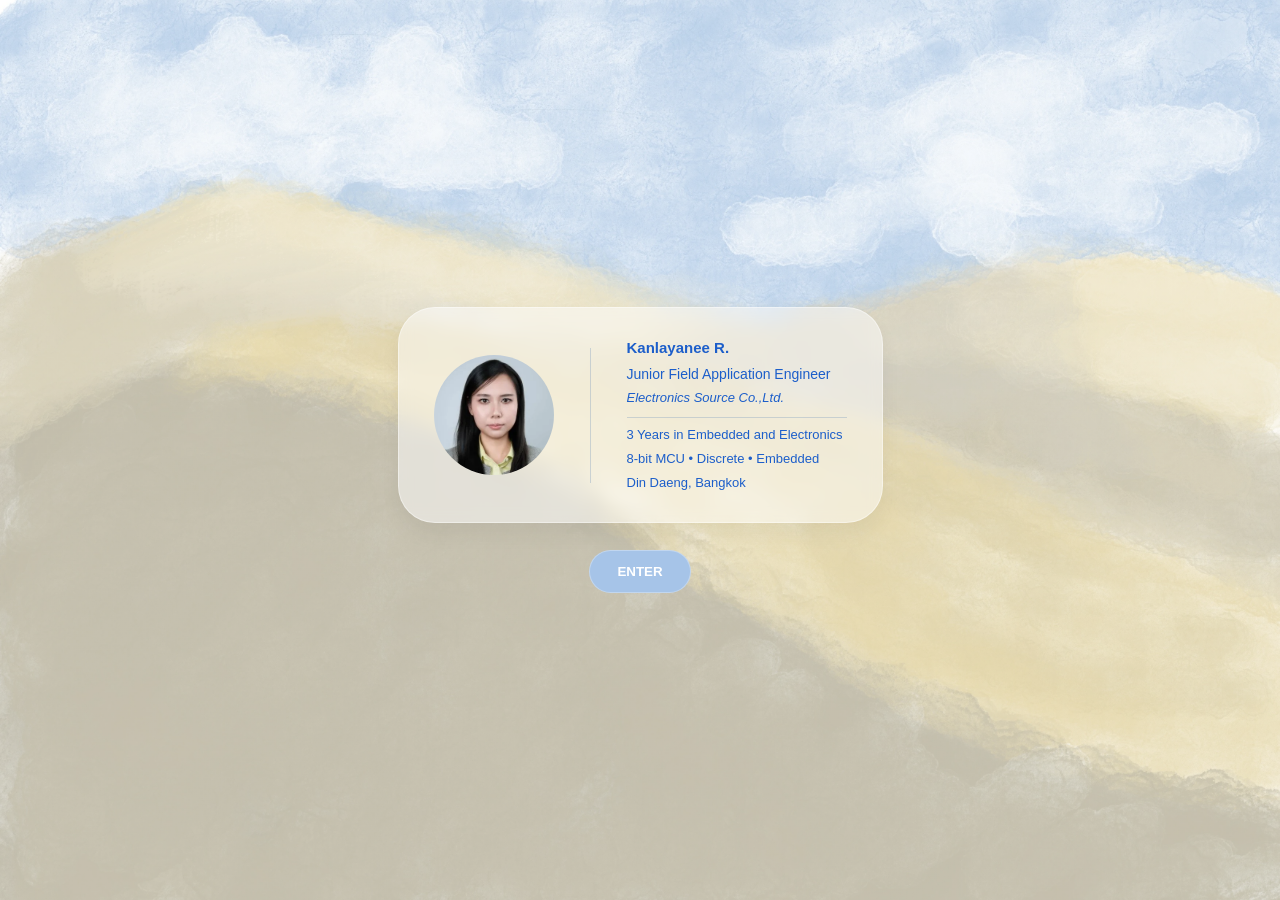
<file: index.html>
<!DOCTYPE html>
<html lang="en">
<head>
    <meta charset="UTF-8">
    <meta http-equiv="X-UA-Compatible" content="IE=edge">
    <meta name="viewport" content="width=device-width, initial-scale=1.0">
    <title>Kanlayanee with First Job!</title>
    <link rel="stylesheet" href="style.css">
</head>

<!-- Google tag (gtag.js) -->
<script async src="https://www.googletagmanager.com/gtag/js?id=G-6QJQH98Y07"></script>
<script>
  window.dataLayer = window.dataLayer || [];
  function gtag(){dataLayer.push(arguments);}
  gtag('js', new Date());

  gtag('config', 'G-6QJQH98Y07');
</script>
    
<body>

    <section class="hero-home">
        <!-- card profile -->
        <article class="profile-card">
            <div class="profile-image"></div>
            <div class="profile-divider-Y"></div>
            <div class="profile-info">
                <p class="upper-name">Kanlayanee R.</p>
                <p class="upper-position">Junior Field Application Engineer</p>
                <p class="upper-company">Electronics Source Co.,Ltd.</p>

                <div class="profile-divider-X"></div>

                <p class="lower-experience">3 Years in Embedded and Electronics</p>
                <p class="lower-skill">8-bit MCU • Discrete • Embedded</p>
                <p class="lower-location">Din Daeng, Bangkok</p>
            </div>
        </article>
        
        <!-- enter button -->
        <a href="about.html">
            <button class="enter-button">ENTER</button>
        </a>
    </section>
    
</body>
</html>
</file>
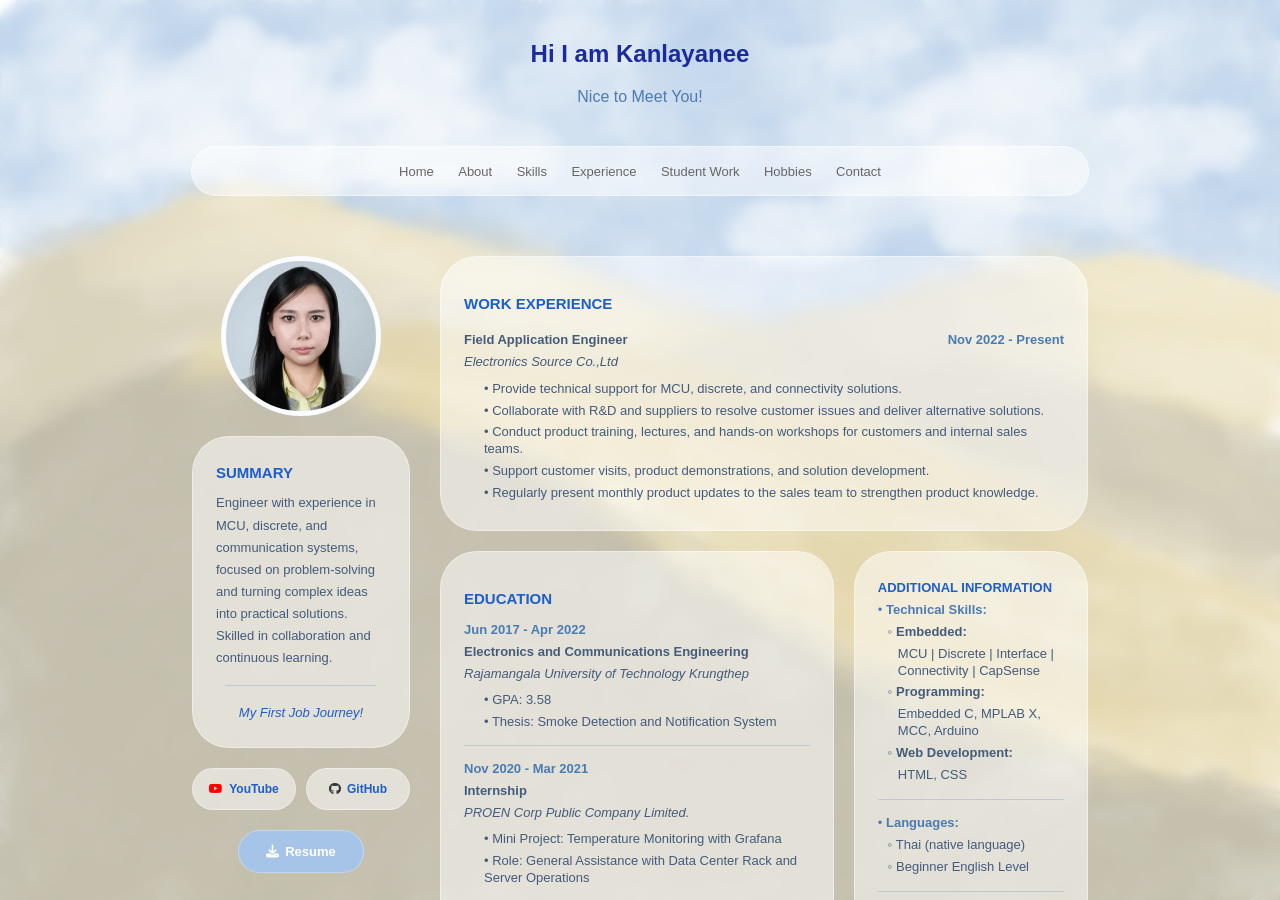
<file: about.html>
<!DOCTYPE html>
<html lang="en">
<head>
    <meta charset="UTF-8">
    <meta http-equiv="X-UA-Compatible" content="IE=edge">
    <meta name="viewport" content="width=device-width, initial-scale=1.0">
    <title>About | Nook's First Job!</title>
    <link rel="stylesheet" href="style.css">
    <link rel="stylesheet" href="https://cdnjs.cloudflare.com/ajax/libs/font-awesome/6.5.0/css/all.min.css">
</head>  

<!-- Google tag (gtag.js) -->
<script async src="https://www.googletagmanager.com/gtag/js?id=G-6QJQH98Y07"></script>
<script>
  window.dataLayer = window.dataLayer || [];
  function gtag(){dataLayer.push(arguments);}
  gtag('js', new Date());

  gtag('config', 'G-6QJQH98Y07');
</script>

<body>

    <section class="hero-about">

        <!-- Header Banner-->
        <header class="banner">
            <h1>Hi I am Kanlayanee</h1>
            <p>Nice to Meet You!</p>
        </header>

        <!-- Navigation -->
        <nav class="main-nav">

            <div class="menu-toggle" onclick="toggleMenu()">☰</div>

            <div class="nav-links" id="navLinks">
                <a href="index.html">Home</a>
                <a href="about.html" class="active">About</a>
                <a href="skills.html">Skills</a>
                <a href="experience.html">Experience</a>
                <a href="https://achiichi.github.io/ImKanlayaneeR/" target="_blank">Student Work</a>
                <a href="hobbies.html">Hobbies</a>
                <a href="contact.html">Contact</a>
            </div>
        </nav>

        <!-- Main Content -->
        <main class="about-content">
            <section class="about-profile">
                <div class="about-sum-content">
                    <div class="about-avatar"></div>
                   
                    <div class="about-info-sum">
                        
                        <p class="info-sum-topic">SUMMARY</p>
                        <p class="info-sum-details">Engineer with experience in MCU, discrete, and communication systems, focused on problem-solving and turning complex ideas into practical solutions. Skilled in collaboration and continuous learning.</p>
                        
                        <div class="about-info-divider"></div>
                        <p class="info-closing">My First Job Journey!</p>
                    
                    </div>

                    <div class = "social-links">
                        <a href="https://www.youtube.com/@GreatGinta" target="_blank" class="social-btn youTube">
                            <i class="fa-brands fa-youtube"></i>YouTube
                        </a>
                        <a href="https://github.com/greatGinta" target="_blank" class="social-btn github">
                            <i class="fa-brands fa-github"></i>GitHub
                        </a>
                    </div>

                    <a href="Resume_2026v1_forWeb.pdf" target="_blank">
                        <button class="resume-button">
                            <i class="fa-solid fa-download"></i>Resume
                        </button>
                    </a>

                </div>
                <div class="about-main-content">
                    <div class="about-main-upper">
                        <div class="experience">
                            <p class="experience-topic">WORK EXPERIENCE</p>
                            <div class="experience-details">
                                <div class="experience-sub">
                                    <div class = "experience-sub-left">
                                        <p class="experience-position">Field Application Engineer</p>
                                        <p class="experience-company">Electronics Source Co.,Ltd</p>
                                    </div>
                                    <div class = "experience-sub-right">
                                        <p class="experience-date">Nov 2022 - Present</p>
                                    </div>
                                </div>
                                <p class="experience-specifics">• Provide technical support for MCU, discrete, and connectivity solutions.</p>
                                <p class="experience-specifics">• Collaborate with R&D and suppliers to resolve customer issues and deliver alternative solutions.</p>
                                <p class="experience-specifics">• Conduct product training, lectures, and hands-on workshops for customers and internal sales teams.</p>
                                <p class="experience-specifics">• Support customer visits, product demonstrations, and solution development.</p>
                                <p class="experience-specifics">• Regularly present monthly product updates to the sales team to strengthen product knowledge.</p>
                            </div>
                        </div>
                    </div>
                    
                    <div class="about-main-lower">
                        <div class="work-experience-education">
                            <p class="education-topic">EDUCATION</p>
                            <div class="education-details">
                                <p class="education-details-date">Jun 2017 - Apr 2022</p>
                                <p class="education-details-brance">Electronics and Communications Engineering</p>
                                <p class="education-details-uni">Rajamangala University of Technology Krungthep</p>
                                <div class="education-details-further">
                                    <p>• GPA: 3.58</p>
                                    <p>• Thesis: Smoke Detection and Notification System</p>
                                </div>

                                <div class="education-details-divider"></div>

                                <p class="education-details-date">Nov 2020 - Mar 2021</p>
                                <p class="education-details-internship">Internship</p>
                                <p class="education-details-proen">PROEN Corp Public Company Limited.</p>
                                <div class="education-details-further">
                                    <p>• Mini Project: Temperature Monitoring with Grafana</p>
                                    <p>• Role: General Assistance with Data Center Rack and Server Operations</p>
                                </div>
                            </div>
                        </div>
                        
                        <div class="additional-info">
                            <p class="additional-topic">ADDITIONAL INFORMATION</p>
                            <div class="additional-info-p">
                                <p class="additional-info-topic">• <strong>Technical Skills:</strong></p>
                                    <p class="additional-info-sub">◦ <strong>Embedded:</strong></p>
                                        <p class="additional-info-sub-1">MCU | Discrete | Interface | Connectivity | CapSense</p>
                                    <p class="additional-info-sub">◦ <strong>Programming:</strong></p>
                                        <p class="additional-info-sub-1">Embedded C, MPLAB X, MCC, Arduino</p>
                                    <p class="additional-info-sub">◦ <strong>Web Development:</strong></p>
                                        <p class="additional-info-sub-1">HTML, CSS</p>

                                <div class="additional-info-divider"></div>

                                <p class="additional-info-topic">• <strong>Languages:</strong></p>
                                    <p class="additional-info-sub">◦ Thai (native language)</p>
                                    <p class="additional-info-sub">◦ Beginner English Level</p>
                                
                                <div class="additional-info-divider"></div>

                                <p class="additional-info-topic">• <strong>Other:</strong> <span style="color: rgb(68, 91, 124);"> Drawing</span></p>
                            </div>
                        </div>
                        
                    </div>
                </div>
            </section>
        </main>

        <!-- footer -->
        <footer class="footer">
            <p>© 2026 Kanlayanee</p>
            <p>Open to opportunities • Let’s connect</p>
        </footer>

    </section>

    
    <script src="nav.js"></script>
    
</body>

</html>
</file>
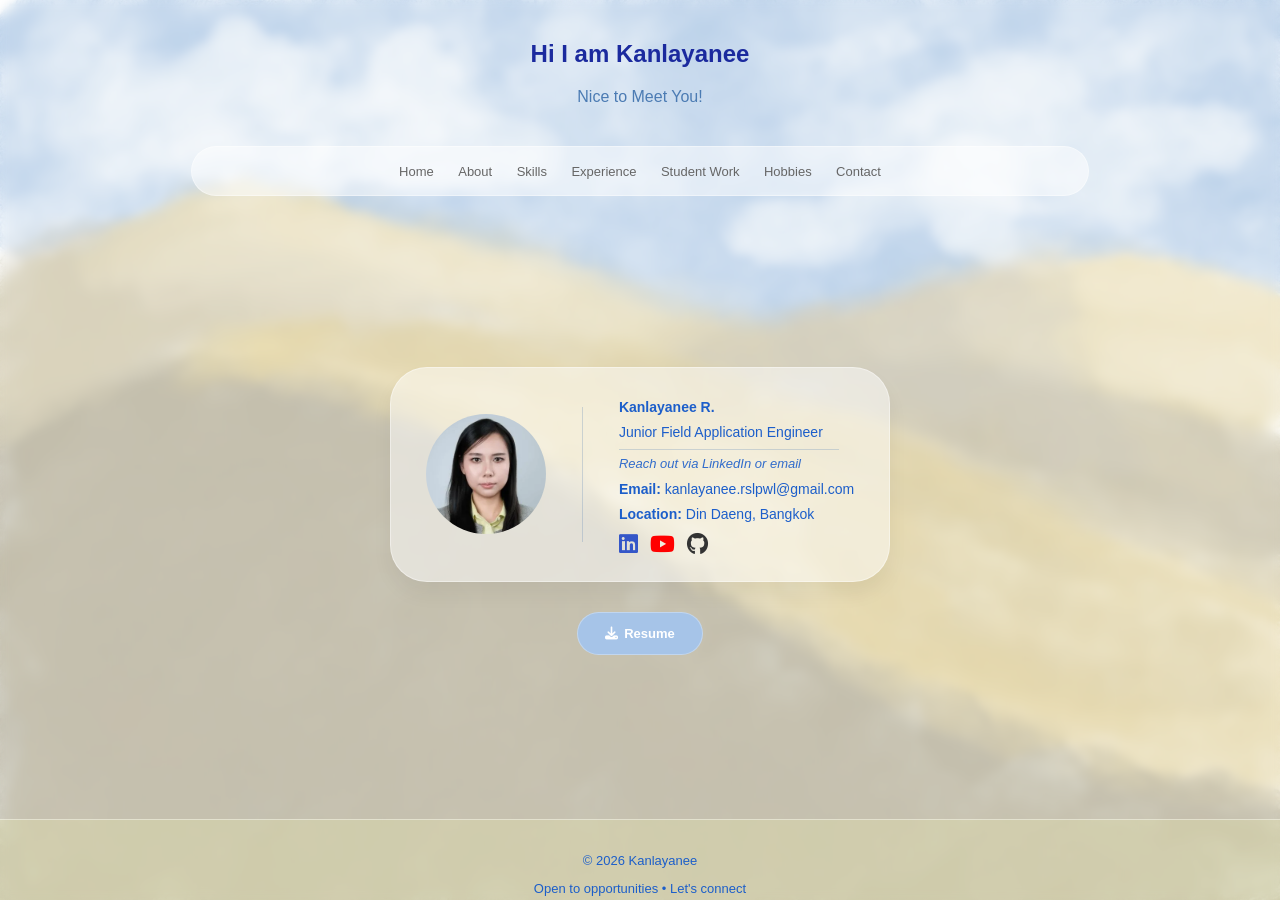
<file: contact.html>
<!DOCTYPE html>
<html lang="en">
<head>
    <meta charset="UTF-8">
    <meta http-equiv="X-UA-Compatible" content="IE=edge">
    <meta name="viewport" content="width=device-width, initial-scale=1.0">
    <title>Contact | Nook's First Job!</title>
    <link rel="stylesheet" href="style.css">
    <link rel="stylesheet" href="https://cdnjs.cloudflare.com/ajax/libs/font-awesome/6.5.0/css/all.min.css">
</head>

<!-- Google tag (gtag.js) -->
<script async src="https://www.googletagmanager.com/gtag/js?id=G-6QJQH98Y07"></script>
<script>
  window.dataLayer = window.dataLayer || [];
  function gtag(){dataLayer.push(arguments);}
  gtag('js', new Date());

  gtag('config', 'G-6QJQH98Y07');
</script>

<body>
    
    <section class="hero-contact">
    
        <!-- Header Banner-->
        <header class="banner"></header>
    
        <!-- Navigation -->
        <nav class="main-nav"></nav>

        <!-- card profile -->

        <article class="contact-content">

            <div class="contact-card">
                <div class="contact-image"></div>
                <div class="contact-divider-Y"></div>
                <div class="contact-info">
                    <p class="upper-name">Kanlayanee R.</p>
                    <p class="upper-position">Junior Field Application Engineer</p>
    
                    <div class="contact-divider-X"></div>
    
                    <p class="contact-how">Reach out via LinkedIn or email</p>
                    <p class="contact-email"><strong>Email:</strong> kanlayanee.rslpwl@gmail.com</p>
                    <p class="contact-location"><strong>Location:</strong> Din Daeng, Bangkok</p>
                    <div class="contact-socials">
                        <a href="https://th.linkedin.com/in/kanlayanee-reuangsinlapawilai-96349b293" target="_blank" title="LinkedIn">
                            <i class="fa-brands fa-linkedin"></i>
                        </a>
                        <a href="https://www.youtube.com/@GreatGinta" target="_blank" title="YouTube">
                            <i class="fa-brands fa-youtube"></i>
                        </a>
                        <a href="https://github.com/greatGinta" target="_blank" title="GitHub">
                            <i class="fa-brands fa-github"></i>
                        </a>
                    </div>
                    <!-- <p class="contact-linkedin">
                        <strong>LinkedIn:</strong> 
                        <a  href="https://th.linkedin.com/in/kanlayanee-reuangsinlapawilai-96349b293" target="_blank">Kanlayanee R.</a>
                    </p> -->
                </div>
            </div>

            <!-- enter button -->
            <a href="Resume_2026v1_forWeb.pdf" target="_blank">
                <button class="resume-button">
                    <i class="fa-solid fa-download"></i>Resume
                </button>
            </a>

        </article>

        <!-- footer -->
        <footer class="footer"></footer>

    </section>

    <script src="nav.js"></script>
    
</body>
</html>
</file>
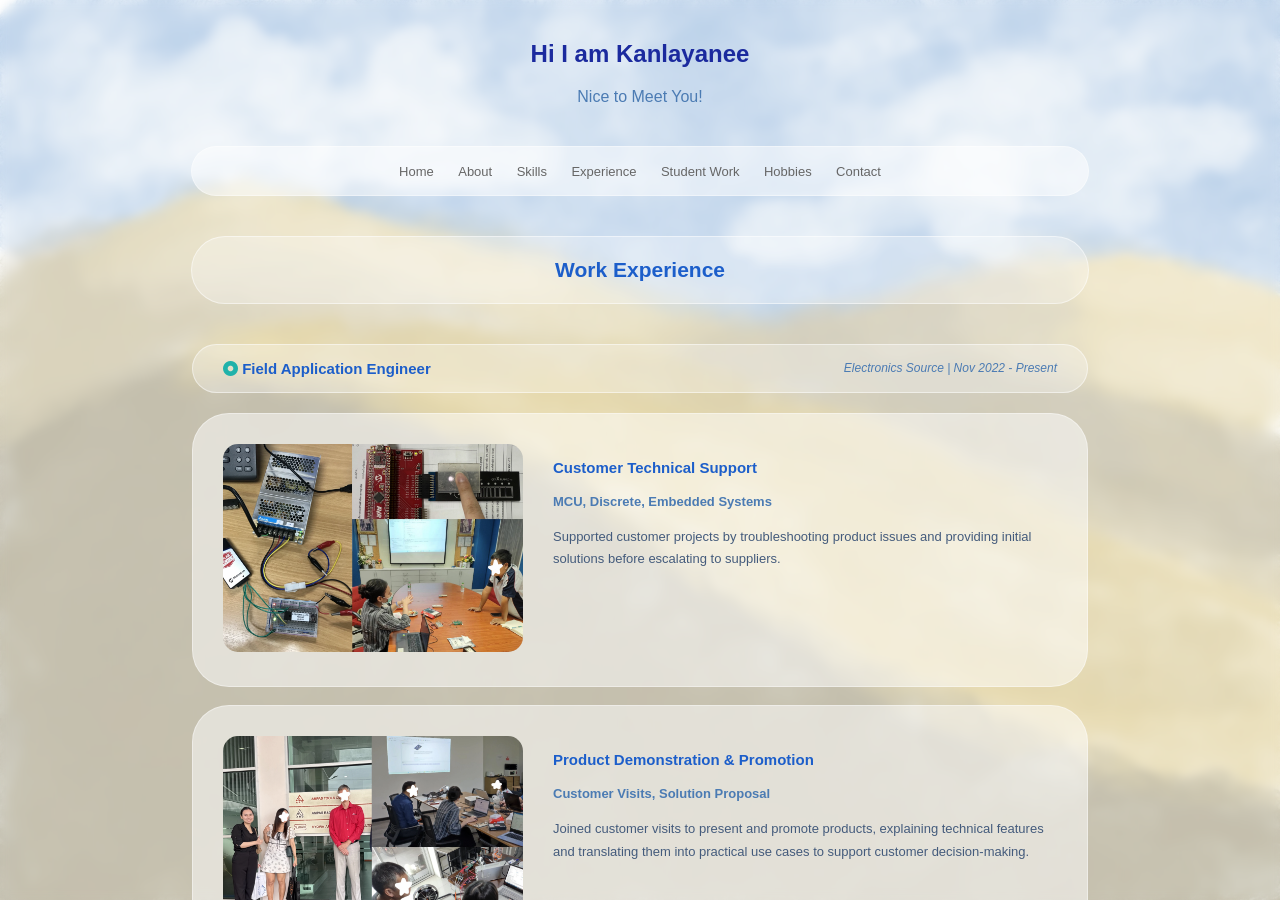
<file: experience.html>
<!DOCTYPE html>
<html lang="en">
<head>
    <meta charset="UTF-8">
    <meta http-equiv="X-UA-Compatible" content="IE=edge">
    <meta name="viewport" content="width=device-width, initial-scale=1.0">
    <title>Experience | Nook's First Job!</title>
    <link rel="stylesheet" href="style.css">
    <link rel="stylesheet" href="https://cdnjs.cloudflare.com/ajax/libs/font-awesome/6.5.0/css/all.min.css">
</head>

<!-- Google tag (gtag.js) -->
<script async src="https://www.googletagmanager.com/gtag/js?id=G-6QJQH98Y07"></script>
<script>
  window.dataLayer = window.dataLayer || [];
  function gtag(){dataLayer.push(arguments);}
  gtag('js', new Date());

  gtag('config', 'G-6QJQH98Y07');
</script>

<body>

    <section class="hero-experience">

        <!-- Header Banner-->
        <header class="banner"></header>
    
        <!-- Navigation -->
        <nav class="main-nav"></nav>


        <!-- Experience Content -->
        <article class="experience-content">

            <div class="job-experience">

                <div class="job-experience-title">
                    <p>Work Experience</p>
                </div>

                <div class="job-company">
                    <p class="job-position">
                        <i class="fa-solid fa-circle-dot fa-es"></i>
                        Field Application Engineer
                    </p>
                    <p class="company-date">Electronics Source | Nov 2022 - Present</p>
                </div>

                <div class="job-experience-content">

                    <div class="experience-box">
                        <div class="experience-photo">
                            <img src="photos/Experience_1.webp" alt="tecnicalSupport">
                        </div>

                        <div class="experience-feature">
                            <p class="experience-topic">Customer Technical Support</p>
                            <p class="experience-detail">MCU, Discrete, Embedded Systems</p>
                            <p class="experience-detail-explain">
                                Supported customer projects by troubleshooting product issues and providing initial solutions before escalating to suppliers.
                            </p>
                        </div>
                    </div>

                    <div class="experience-box">
                        <div class="experience-photo">
                            <img src="photos/Experience_2.webp" alt="demoPromote">
                        </div>

                        <div class="experience-feature">
                            <p class="experience-topic">Product Demonstration & Promotion</p>
                            <p class="experience-detail">Customer Visits, Solution Proposal</p>
                            <p class="experience-detail-explain">
                                Joined customer visits to present and promote products, explaining technical features and translating them into practical use cases to support customer decision-making.
                            </p>
                        </div>
                    </div>

                    <div class="experience-box">
                        <div class="experience-photo">
                            <img src="photos/Experience_3.webp" alt="training">
                        </div>

                        <div class="experience-feature">
                            <p class="experience-topic">Technical Training & Workshops</p>
                            <p class="experience-detail">On-site & Online Training</p>
                            <p class="experience-detail-explain">
                                Delivered on-site training sessions for customers, using structured content developed from my own technical materials, including tutorials similar to those on my YouTube channel.
                            </p>
                        </div>
                    </div>

                    <div class="experience-box">
                        <div class="experience-photo">
                            <img src="photos/Experience_4.webp" alt="events">
                        </div>

                        <div class="experience-feature">
                            <p class="experience-topic">Exhibition & Technical Events</p>
                            <p class="experience-detail">Seminars, FMA, NEPCON</p>
                            <p class="experience-detail-explain">
                                Participated in technical events and exhibitions such as FMA and NEPCON, supporting live demonstrations, engaging with customers, and assisting in seminar activities.
                            </p>
                        </div>
                    </div>

                </div>
                
            </div>

            <div class="experience-divider"></div>

            <div class="education-internship">

                <div class="education-experience-title">
                    <p>Education and Internship</p>
                </div>

                <div class="uni-title">
                    <p class="uni-branch">
                        <i class="fa-solid fa-circle-dot fa-uni"></i>
                        Education
                    </p>
                </div>

                <div class="uni-experience-content">

                    <div class="experience-box">
                        <div class="experience-photo">
                            <img src="photos/Experience_5.webp" alt="studied">
                        </div>

                        <div class="experience-feature">
                            <p class="experience-topic">Electronics and Telecommunication Engineering</p>
                            <p class="experience-detail">RMUTK | Jun 2017 - Apr 2022</p>
                            <p class="experience-detail-explain">Studied core subjects in electronics, digital systems, and communications engineering with a GPA of 3.58. </p>
                        </div>
                    </div>

                    <div class="experience-box">
                        <div class="experience-photo">
                            <img src="photos/Experience_6.webp" alt="thesis">
                        </div>

                        <div class="experience-feature">
                            <p class="experience-topic">Smoke Detection and Notification System</p>
                            <p class="experience-detail">Thesis project</p>
                            <p class="experience-detail-explain">Hands-on MCU-based project involving sensor integration, real-time monitoring, and alert notification.</p>
                        </div>
                    </div>
                </div>

                <div class="internship-title">
                    <p class="internship-branch">
                        <i class="fa-solid fa-circle-dot fa-internship"></i>
                        Internship
                    </p>
                </div>

                <div class="internship-experience-content">

                    <div class="experience-box">
                        <div class="experience-photo">
                            <img src="photos/Experience_7.webp" alt="internhsip">
                        </div>

                        <div class="experience-feature">
                            <p class="experience-topic">Internship</p>
                            <p class="experience-detail">PROEN | Nov 2020 - Mar 2021</p>
                            <p class="experience-detail-explain">Completed a 4-month internship at PROEN Corp, a data center company. Worked as general assistance in Data Center Rack and Server Operations.</p>
                        </div>
                    </div>

                    <div class="experience-box">
                        <div class="experience-photo">
                            <img src="photos/Experience_8.webp" alt="miniProject">
                        </div>

                        <div class="experience-feature">
                            <p class="experience-topic">Temperature Monitoring system with Grafana</p>
                            <p class="experience-detail">Mini Project</p>
                            <p class="experience-detail-explain">Collecting sensor data and visualizing it on a dashboard.</p>
                        </div>
                    </div>
                </div>
            </div>

        </article>


        <!-- footer -->
        <footer class="footer"></footer>

    </section>

    <script src="nav.js"></script>
    
</body>
</html>
</file>
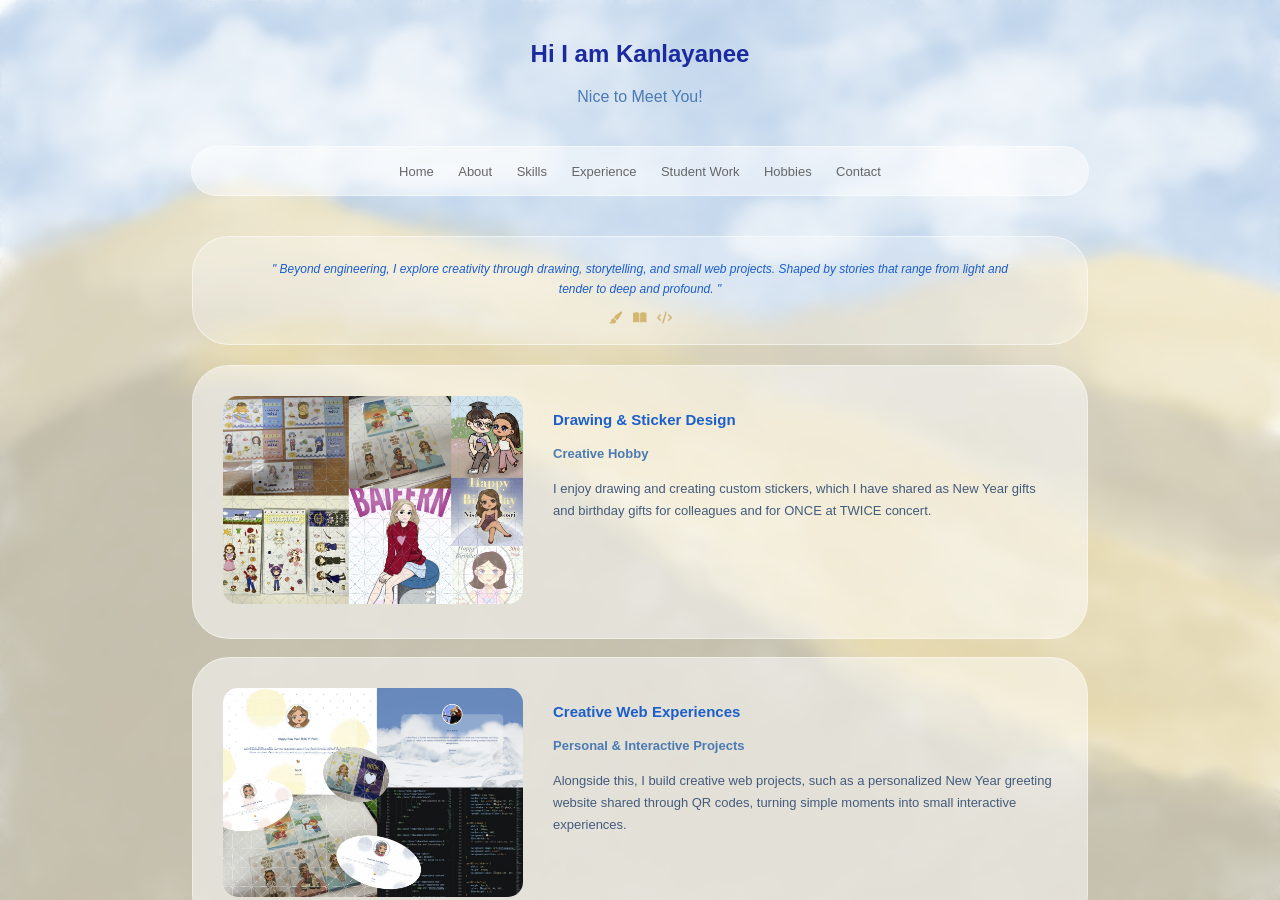
<file: hobbies.html>
<!DOCTYPE html>
<html lang="en">
<head>
    <meta charset="UTF-8">
    <meta http-equiv="X-UA-Compatible" content="IE=edge">
    <meta name="viewport" content="width=device-width, initial-scale=1.0">
    <title>Hobbies | Nook's First Job!</title>
    <link rel="stylesheet" href="style.css">
    <link rel="stylesheet" href="https://cdnjs.cloudflare.com/ajax/libs/font-awesome/6.5.0/css/all.min.css">
</head>

<!-- Google tag (gtag.js) -->
<script async src="https://www.googletagmanager.com/gtag/js?id=G-6QJQH98Y07"></script>
<script>
  window.dataLayer = window.dataLayer || [];
  function gtag(){dataLayer.push(arguments);}
  gtag('js', new Date());

  gtag('config', 'G-6QJQH98Y07');
</script>

<body>

    <section class="hero-hobbies">

        <!-- Header Banner-->
        <header class="banner"></header>
    
        <!-- Navigation -->
        <nav class="main-nav"></nav>


        <!-- Hobbies Content -->
        <article class="hobbies-content">

            <div class="myBlurb">
                <p class="quote">
                    " Beyond engineering, I explore creativity through drawing, storytelling, and small web projects.  
                    Shaped by stories that range from light and tender to deep and profound. "
                </p>

                <div class="blurb-icocns">
                    <i class="fa-solid fa-paintbrush"></i>
                    <i class="fa-solid fa-book-open"></i>
                    <i class="fa-solid fa-code"></i>
                </div>

            </div>

            <div class="hobby-conteiner">

                <div class="hobby-box">
                    <div class="hobby-photo">
                        <img src="photos/Hobbies_1.webp" alt="drawing">
                    </div>

                    <div class="hobby-feature">
                        <p class="hobby-topic">Drawing & Sticker Design</p>
                        <p class="hobby-detail">Creative Hobby</p>
                        <p class="hobby-explain">
                            I enjoy drawing and creating custom stickers, which I have shared as New Year gifts and birthday gifts for colleagues and for ONCE at TWICE concert.
                        </p>
                    </div>
                </div>

                <div class="hobby-box">
                    <div class="hobby-photo">
                        <img src="photos/Hobbies_2.webp" alt="miniWeb">
                    </div>

                    <div class="hobby-feature">
                        <p class="hobby-topic">Creative Web Experiences</p>
                        <p class="hobby-detail">Personal & Interactive Projects</p>
                        <p class="hobby-explain">
                            Alongside this, I build creative web projects, such as a personalized New Year greeting website shared through QR codes, turning simple moments into small interactive experiences.
                        </p>
                    </div>
                </div>

                <div class="hobby-box">
                    <div class="hobby-photo">
                        <img src="photos/dummy.png" alt="reading">
                    </div>

                    <div class="hobby-feature">
                        <p class="hobby-topic">Manga & Storytelling</p>
                        <p class="hobby-detail">Reading & Inspiration</p>
                        <p class="hobby-explain">
                            Through reading, I explore stories that range from light romantic moments to deeper narratives like Attack on Titan and Berserk.
                        </p>
                    </div>
                </div>

            </div>

        </article>


        <!-- footer -->
        <footer class="footer"></footer>

    </section>

    <script src="nav.js"></script>
    
</body>
</html>
</file>
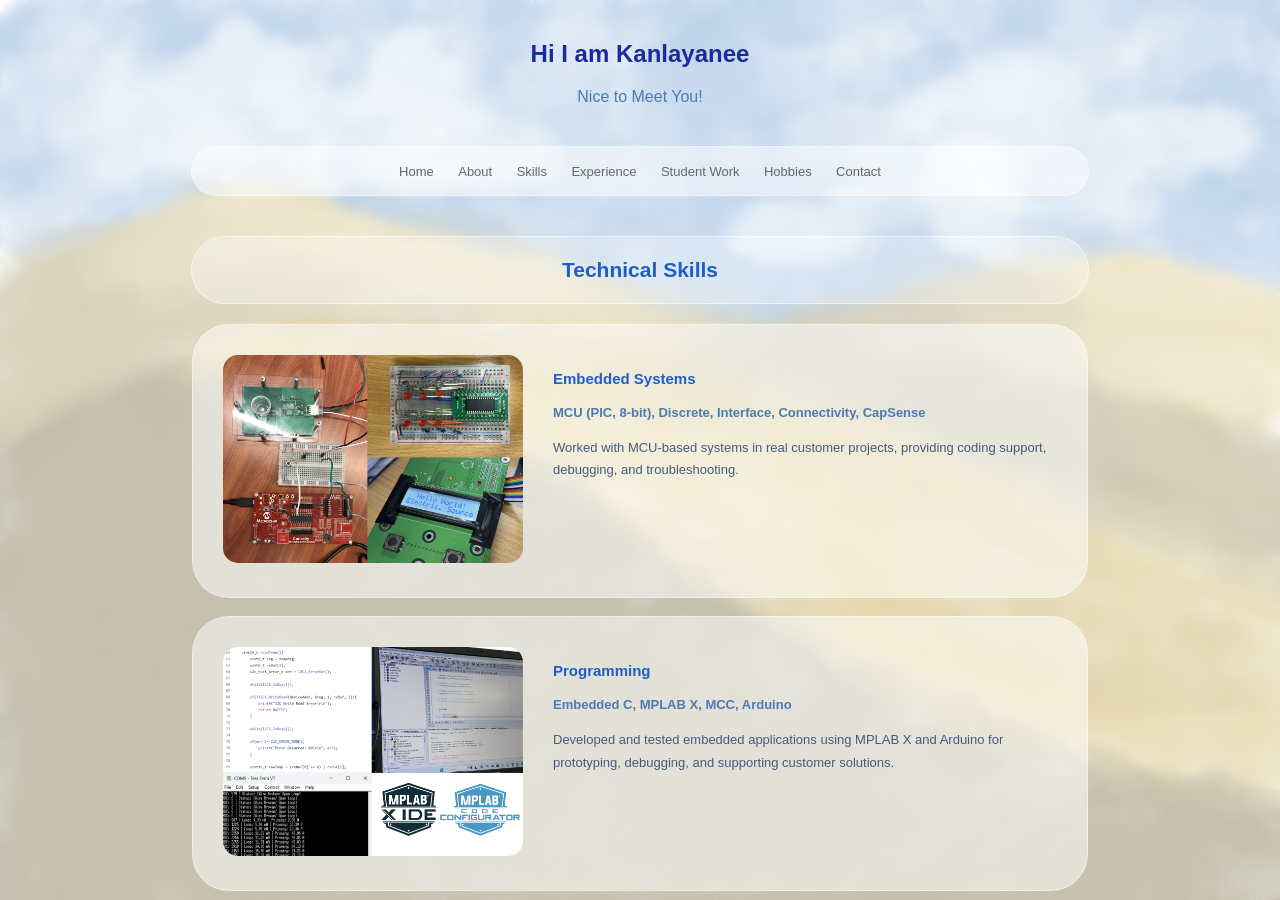
<file: skills.html>
<!DOCTYPE html>
<html lang="en">
<head>
    <meta charset="UTF-8">
    <meta http-equiv="X-UA-Compatible" content="IE=edge">
    <meta name="viewport" content="width=device-width, initial-scale=1.0">
    <title>Skills | Nook's First Job!</title>
    <link rel="stylesheet" href="style.css">
</head>

<!-- Google tag (gtag.js) -->
<script async src="https://www.googletagmanager.com/gtag/js?id=G-6QJQH98Y07"></script>
<script>
  window.dataLayer = window.dataLayer || [];
  function gtag(){dataLayer.push(arguments);}
  gtag('js', new Date());

  gtag('config', 'G-6QJQH98Y07');
</script>

<body>

    <section class="hero-skills">

        <!-- Header Banner-->
        <header class="banner"></header>
    
        <!-- Navigation -->
        <nav class="main-nav"></nav>


        <!-- Skills Content -->
        <article class="skills-content">

            <div class="technical-skills">

                <div class="technical-skills-title">
                    <p>Technical Skills</p>
                </div>

                <div class="technical-skills-content">

                    <div class="skill-box">
                        <div class="skill-photo">
                            <img src="photos/Skill_1.webp" alt="Embedded">
                        </div>

                        <div class="skill-feature">
                            <p class="skill-topic">Embedded Systems</p>
                            <p class="skill-detail">MCU (PIC, 8-bit), Discrete, Interface, Connectivity, CapSense</p>
                            <p class="skill-detail-explain">
                                Worked with MCU-based systems in real customer projects, providing coding support, debugging, and troubleshooting.
                            </p>
                        </div>
                    </div>

                    <div class="skill-box">
                        <div class="skill-photo">
                            <img src="photos/Skill_2.webp" alt="Programming">
                        </div>

                        <div class="skill-feature">
                            <p class="skill-topic">Programming</p>
                            <p class="skill-detail">Embedded C, MPLAB X, MCC, Arduino</p>
                            <p class="skill-detail-explain">
                                Developed and tested embedded applications using MPLAB X and Arduino for prototyping, debugging, and supporting customer solutions.
                            </p>
                        </div>
                    </div>

                    <div class="skill-box">
                        <div class="skill-photo">
                            <img src="photos/Skill_3.webp" alt="Tools">
                        </div>

                        <div class="skill-feature">
                            <p class="skill-topic">Tools & Simulation</p>
                            <p class="skill-detail">Proteus, Oscilloscope, Multimeter</p>
                            <p class="skill-detail-explain">
                                Used Proteus for circuit simulation and lab tools like oscilloscope and multimeter for debugging hardware issues.
                            </p>
                        </div>
                    </div>

                    <div class="skill-box">
                        <div class="skill-photo">
                            <img src="photos/Skill_4.webp" alt="Web Development">
                        </div>

                        <div class="skill-feature">
                            <p class="skill-topic">Web Development</p>
                            <p class="skill-detail">HTML, CSS (Basic Frontend)</p>
                            <p class="skill-detail-explain">
                                Built personal portfolio website using HTML and CSS, focusing on layout and responsive design.
                            </p>
                        </div>
                    </div>
                
            </div>

            <div class="skill-divider"></div>
            
            <div class="soft-skills">
                
                <div class="soft-skills-title">
                    <p>Soft Skills</p>
                </div>
                
                <div class="soft-skills-content">

                    <div class="skill-box">
                        <div class="skill-photo">
                            <img src="photos/Skill_5.webp" alt="Problem Solving">
                        </div>

                        <div class="skill-feature">
                            <p class="skill-topic">Problem Solving</p>
                            <p class="skill-detail">Troubleshoot MCU and system-level issues</p>
                            <p class="skill-detail-explain">
                                Solved real-world technical issues for customers by analyzing system-level problems and proposing practical solutions.
                            </p>
                        </div>
                    </div>

                    <div class="skill-box">
                        <div class="skill-photo">
                            <img src="photos/Skill_6.webp" alt="Training">
                        </div>

                        <div class="skill-feature">
                            <p class="skill-topic">Training & Presentation</p>
                            <p class="skill-detail">Conduct workshops and product training sessions</p>
                            <p class="skill-detail-explain">
                                Delivered technical training sessions and hands-on workshops to customers and internal teams.
                            </p>
                        </div>
                    </div>

                    <div class="skill-box">
                        <div class="skill-photo">
                            <img src="photos/Skill_7.webp" alt="Collaboration">
                        </div>

                        <div class="skill-feature">
                            <p class="skill-topic">Collaboration</p>
                            <p class="skill-detail">Work with sales teams, suppliers, and R&D</p>
                            <p class="skill-detail-explain">
                                Worked closely with suppliers, R&D, and sales teams to support project development and customer needs.
                            </p>
                        </div>
                    </div>

                </div>
                
            </div>

            <div class="skill-divider"></div>
            
            <div class="other">
                
                <div class="other-title">
                    <p>Other</p>
                </div>
                
                <div class="other-content">

                    <div class="skill-box">
                        <div class="skill-photo">
                            <img src="photos/Skill_8.webp" alt="Creative">
                        </div>

                        <div class="skill-feature">
                            <p class="skill-topic">Creative</p>
                            <p class="skill-detail">Drawing</p>
                            <p class="skill-detail-explain">
                                Created custom stickers as New Year gifts for colleagues and for ONCE at TWICE concert, showcasing creativity and attention to detail. See more in the <a href="hobbies.html" class="other-hobbies-btn">Hobbies</a> section.
                            </p>
                        </div>
                    </div>

                </div>

            </div>

        </article>


        <!-- footer -->
        <footer class="footer"></footer>

    </section>

    <script src="nav.js"></script>
    
</body>
</html>
</file>
<file: style.css>
body {
    width: 100%;
    height: 100%;
    margin: 0;
    padding: 0;

    overflow: hidden;

    /* debug, cannot see white element */
    /* background-color: thistle; */

    font-family: Arial, sans-serif;

    /* background: url(photos/blue_sky.jpg); */

}


.footer {
    position: relative; 
    width: 100%;
    margin: 0;

    text-align: center;
    padding: 20px 0;
    font-size: 13px;
    color:#1c5eca;
    background: rgba(230, 230, 170, 0.3);
    backdrop-filter: blur(6px);
    -webkit-backdrop-filter: blur(6px);
    border-top: 1px solid rgba(255, 255, 255, 0.4);
}

.global-background {

    background: linear-gradient(
        135deg,
        rgba(255, 255, 255, 0.5) 0%,
        rgba(255, 255, 255, 0.5) 10%
    ), url(photos/myWall.webp);
    
    background-size: cover;
    background-position: center;
    backdrop-filter: blur(5px);

    /* height: 100vh;
    overflow: auto; */
}


/* home page */

.hero-home {

    background: linear-gradient(
        135deg,
        rgba(255, 255, 255, 0.5) 0%,
        rgba(255, 255, 255, 0.5) 10%
    ), url(photos/myWall.webp);
    
    /* background: url(photos/myWall.jpeg); */
    
    background-size: cover;
    background-position: center;
    /* backdrop-filter: blur(3px); */

    height: 100vh;
    display: flex;
    flex-direction: column;
    justify-content: center;
    align-items: center;
    gap: 27px;
}

.profile-card {
    max-width: 420px;

    display: flex;
    align-items: center;
    gap: 36px;

    padding: 23px 35px;
    border-radius: 37px;
    border: 1px solid rgba(255, 255, 255, 0.4);
    background-color: rgba(255, 255, 255, 0.5);
    box-shadow: 0 12px 20px rgba(0, 0, 0, 0.05);
    backdrop-filter: blur(7px);
    -webkit-backdrop-filter: blur(7px);
}

.profile-image {
    width: 120px;
    height: 120px;
    border-radius: 50%;
    background: #ccc;
    flex-shrink: 0;
    /* border: 5px solid rgba(255, 255, 255); */

    background-image: url(photos/me.webp);
    background-size: cover;
    background-position: center;
}

.profile-divider-Y {
    width: 1px;
    height: 135px;
    background-color: rgba(106, 143, 187, 0.3) ;
}

.profile-info p{
    margin: 7px 0;
    color: rgb(28, 94, 202);
    line-height: 1.3;
}

.upper-name {
    font-size: 17px;
    font-weight: 600;
}

.upper-position {
    font-weight: 500;
    font-size: 15px;
}

.upper-company {
    font-style: italic;
    font-size: 13px;
    padding-bottom: 3px;
}

.profile-divider-X {
    width: 220px;
    height: 0.7px;
    background-color: rgba(106, 143, 187, 0.3) ;
}

.lower-experience {
    padding-top: 3px;
}

.lower-experience, 
.lower-skill, 
.lower-location {
    font-size: 13px;
}

.enter-button {
    padding: 13px 27px;
    border-radius: 50px;
    border: none;
    color: white;

    border: 1px solid rgba(255, 255, 255, 0.3);
    background-color: rgba(166,196,232);
    font-weight: 600;
    cursor: pointer;

    transition: all 0.25s ease;
}

.enter-button:hover {
    transform: translateY(-1px);
    box-shadow: 0 7px 10px rgba(0, 0, 0, 0.15);
}

/* for mobile */
  
@media (max-width: 431px) {
    .profile-card {
        flex-direction: column;
        text-align: center;
        gap: 13px;
    }

    .profile-divider-Y {
        display: none;
    }

    .profile-divider-X {
        width: 100%;
        margin: 13px 0;
    }

    .enter-button:active {
        transform: translateY(1px);
    }
}
  

/* about page */

.hero-about {

    height: 100vh;
    overflow: auto;
    
}

.banner {
    text-align: center;
    margin: 40px 0;
}

.banner h1 {
    color: rgb(27, 42, 158);
}

.banner p {
    color: #4b7bb3;;
}

.menu-toggle {
    display: none;
    font-size: 24px;
    cursor: pointer;
    color: #1c5eca;
}

.main-nav {
    display: flex;
    justify-content: center;
    align-items: center;
    gap: 23px;
    padding: 15px 0;

    position: sticky;
    top: 13px;
    z-index: 1000;

    width: 70%;
    max-width: 1200px;
    border-radius: 50px;
    margin: 20px auto;

    border: 1px solid rgba(255, 255, 255, 0.4);
    background-color: rgba(255, 255, 255, 0.5);
    /* box-shadow: 0 12px 20px rgba(0, 0, 0, 0.05); */
    backdrop-filter: blur(9px);
    -webkit-backdrop-filter: blur(9px);
}

.main-nav a{
    text-decoration: none;
    font-size: 13px;
    color: #666;
    padding: 6px 10px;
    border-bottom: 2px solid transparent;
}

.main-nav a:hover {
    color: #1c5eca;
    border-bottom: 2px solid #1c5eca;

    transform: translateY(-1px);
}

.about-content {
    min-height: calc(100vh - 350px); 
    margin-bottom: 40px;
}

.about-profile {
    display: flex;
    width: 70%;
    max-width: 1200px;
    gap: 30px;
    padding: 40px;
    margin: 0 auto;
    align-items: flex-start;
}

.about-sum-content {
    width: 240px;
    display: flex;
    align-items: center;
    flex-direction: column;
    gap: 20px;
}

.about-avatar {
    width: 150px;
    height: 150px;
    border-radius: 50%;
    background: #ccc;
    flex-shrink: 0;
    border: 5px solid rgb(250, 252, 255);

    background-image: url(photos/me.webp);
    background-size: cover;
    background-position: center;
}

.about-info-sum {
    /* max-width: 170px; */
    width: 170px;
    padding: 23px 23px;

    display: flex;
    flex-direction: column;
    gap: 7px;
    
    border-radius: 37px;
    border: 1px solid rgba(255, 255, 255, 0.4);
    background-color: rgba(255, 255, 255, 0.5);
    backdrop-filter: blur(7px);
    -webkit-backdrop-filter: blur(7px);
}

.about-info-sum p {
    margin: 0;
    line-height: 1.7;
}

.info-sum-topic {
    font-size: 15px;
    font-weight: 600;
    color: #1c5eca;
}

.info-sum-details {
    font-size: 13px;
    color: rgb(68, 91, 124);
}

.about-info-divider {
    width: 150px;
    height: 1px;
    background-color: rgba(106, 143, 187, 0.3) ;
    
    margin: 9px auto;
}

.info-closing {
    text-align: center;
    font-weight: 400;
    font-style: italic;
    font-size: 13px;
    color: #1c5eca;
}

.social-links {
    display: flex;
    gap: 10px;
    width: 100%;
}

.social-btn {
    flex: 1;
    display: flex;
    align-items: center;
    justify-content: center;
    gap: 6px;
    padding: 13px 5px;
    border-radius: 50px;
    font-size: 12px;
    font-weight: 600;
    text-decoration: none;

    border: 1px solid rgba(255, 255, 255, 0.4);
    background-color: rgba(255, 255, 255, 0.5);
    color: #1c5eca;
}

.fa-youtube { color: #ff0000; }
.fa-github { color: #333; }

.resume-button {
    flex: 1;
    display: flex;
    align-items: center;
    justify-content: center;
    gap: 6px;

    padding: 13px 27px;
    border-radius: 50px;
    
    font-size: 13px;
    font-weight: 600;

    border: 1px solid rgba(255, 255, 255, 0.3);
    background-color: rgba(166,196,232);
    color: white;
    
    cursor: pointer;
}

a:has(.resume-button) {
    text-decoration: none;
}

.about-main-content {
    display: flex;
    flex-direction: column;
    gap: 20px;
    /* flex: 1; */
}

.about-main-upper {
    padding: 23px 23px;

    border-radius: 37px;
    border: 1px solid rgba(255, 255, 255, 0.4);
    background-color: rgba(255, 255, 255, 0.5);
    /* box-shadow: 0 12px 20px rgba(0, 0, 0, 0.05); */
    backdrop-filter: blur(7px);
    -webkit-backdrop-filter: blur(7px);
}

/* .experience p {
    margin: 7px 0;
    line-height: 1.7;
} */

.experience-topic {
    font-size: 15px;
    font-weight: 600;
    color: #1c5eca;
}

.experience-details {
    font-size: 13px;
    color: rgb(68, 91, 124);
}

.experience-details p {
    margin: 5px 0;
    font-size: 13px;
    line-height: 1.3;
}

.experience-sub {
    display: flex;
    justify-content: space-between;
}

.experience-date {
    font-weight: 600;
    color: #4b7bb3;
}

.experience-position {
    color: rgb(68, 91, 124);
    font-weight: 600;
}

.experience-company {
    color: rgb(68, 91, 124);
    font-style: italic;
}

.experience-specifics {
    padding-left: 20px;
}

.about-main-lower {
    display: flex;
    gap: 20px;
}

.work-experience-education {
    padding: 23px 23px;
    flex: 6.5;

    border-radius: 37px;
    border: 1px solid rgba(255, 255, 255, 0.4);
    background-color: rgba(255, 255, 255, 0.5);
    /* box-shadow: 0 12px 20px rgba(0, 0, 0, 0.05); */
    backdrop-filter: blur(7px);
    -webkit-backdrop-filter: blur(7px);
}

.education-topic {
    font-size: 15px;
    font-weight: 600;
    color: #1c5eca;
}

.education-details p {
    margin: 5px 0;
    font-size: 13px;
    line-height: 1.3;
}

.education-details-date {
    font-weight: 600;
    color: #4b7bb3;
}

.education-details-brance,
.education-details-internship {
    color: rgb(68, 91, 124);
    font-weight: 600;
}

.education-details-uni,
.education-details-proen {
    color: rgb(68, 91, 124);
    font-style: italic;
}

.education-details-further {
    color: rgb(68, 91, 124);
    margin-left: 20px;
    margin-top: 9px;
}

.education-details-divider {
    height: 1px;
    background-color: rgba(106, 143, 187, 0.3) ;
    margin: 15px 0;
}

.additional-info {
    padding: 23px 23px;
    flex: 3.5;

    border-radius: 37px;
    border: 1px solid rgba(255, 255, 255, 0.4);
    background-color: rgba(255, 255, 255, 0.5);
    /* box-shadow: 0 12px 20px rgba(0, 0, 0, 0.05); */
    backdrop-filter: blur(7px);
    -webkit-backdrop-filter: blur(7px);
}

.additional-topic {
    font-size: 15px;
    font-weight: 600;
    color: #1c5eca;
}

.additional-info p {
    margin: 5px 0;
    font-size: 13px;
    line-height: 1.3;
}

.additional-info-topic {
    color: #4b7bb3;
}

.additional-info-sub {
    padding-left: 10px;
    color: rgb(68, 91, 124);
}

.additional-info-sub-1 {
    padding-left: 20px;
    color: rgb(68, 91, 124);
}

.additional-info-divider {
    height: 1px;
    background-color: rgba(106, 143, 187, 0.3) ;
    margin: 15px 0;
}



/* to open on iPad */
@media (max-width: 1025px) {

    .about-profile {
        flex-direction: column;
        align-items: center;
    }

    .about-sum-content {
        width: 90%;
        max-width: 900px;

        display: grid;
        grid-template-columns: 170px auto;
        justify-items: center;
        overflow: hidden;

        align-items: stretch;
        gap: 10px;

        padding: 20px;

        background: rgba(255, 255, 255, 0.25);
        border-radius: 30px;
        border: 1px solid rgba(255, 255, 255, 0.7);

        backdrop-filter: blur(7px);
    }

    .about-avatar {
        width: 120px;
        height: 120px;
        order: 1;

        grid-column: 1;
        grid-row: 1;

        margin-top: 13px;
    }

    .social-links {
        order: 2;
        grid-column: 1;
        grid-row: 2;
    }

    .resume-button {
        width: 100%;
        max-width: none;
        /* display: block; */
        /* box-sizing: border-box; */
    }
    
    .about-sum-content > a {
        order: 3;
        grid-column: 1;
        grid-row: 3;
        
        display: block;
        width: 100%;
        box-sizing: border-box;

        /* justify-content: center;
        width: auto; */
        
        text-decoration: none;
    }

    .about-info-sum {

        grid-column: 2;
        grid-row: 1 / span 3;
        width: 100%;

        background: none;
        border: none;
        backdrop-filter: none;

        display: flex;
        flex-direction: column;
        justify-content: space-between;
    }
    
    .info-sum-topic,
    .info-sum-details {
        text-align: center;
        padding: 0 30px 11px 13px;
    }

    .about-info-divider {
        width: 270px;
        margin-bottom: 20px;
    }

    .info-closing {
        font-weight: 600;
    }

    .about-main-lower {
        flex-direction: column;
    }
}

/* to open on mobile */
@media (max-width: 750px) {

    .banner h1 {
        font-size: 23px;
    }
    
    .main-nav {
        position: sticky;
        top: 0;
        left: 0;
        right: 0;
        width: auto; 
        z-index: 1000;
        display: flex;
        justify-content: flex-end; 
        padding: 10px 20px;

        border-radius: 0;
        background-color: rgba(255, 255, 255, 0.7);
        /* box-shadow: 0 12px 20px rgba(0, 0, 0, 0.05); */
        backdrop-filter: blur(9px);
        -webkit-backdrop-filter: blur(9px);
        box-sizing: border-box; 
    }

    .menu-toggle {
        display: block;
        font-size: 28px;
        cursor: pointer;
        color: #1c5eca; 
        z-index: 1001;
        user-select: none;
    }

    .nav-links {
        display: none;
        flex-direction: column;
        position: absolute;
        top: 100%;
        left: 0;
        right: 0; 
        width: 100%;
        background-color: rgba(255, 255, 255, 01);
        /* box-shadow: 0 12px 20px rgba(0, 0, 0, 0.05); */
        backdrop-filter: blur(17px);
        -webkit-backdrop-filter: blur(17px);
        margin: 0;
        padding: 0;
        box-sizing: border-box;
    }

    .nav-links.active {
        display: flex;
    }

    .nav-links a {
        display: block;
        width: 100%;
        padding: 15px 0;
        text-align: center;
        border-bottom: 1px solid #ddd;
        text-decoration: none;
    }

    /* main contain */

    .about-sum-content {
        width: 90%;
        max-width: 600px;

        display: flex;
        flex-direction: column;
        align-items: center;
        gap: 15px;
        backdrop-filter: blur(7px);

        position: relative;
        padding-top: 90px;
        overflow: visible;

        margin-top: 50px;
    }

    .about-avatar {
        width: 130px;
        height: 130px;
        order: 1;

        margin: 0;

        position: absolute;
        top: -65px;
        left: 50%;
        transform: translateX(-50%);
    }
    
    .about-info-sum {
        order: 2;
        width: 100%;
        
        background: none;
        border: none;
        backdrop-filter: none;

        padding: 0;
        margin: 0;
    }

    .info-closing {
        order: 3;
        padding: 10px 0;
    }

    .about-info-divider {
        order: 4;

        width: 90%;
        margin: 7px auto;
    }
    
    .about-sum-content > a {
        order: 5;
        
        display: flex;
        justify-content: center;
        
        text-decoration: none;
        width: 120px;
        margin: 0;
    }

    .info-sum-topic,
    .info-sum-details {
        text-align: center;
        padding: 0 15px;
    }
    
    .info-sum-details,
    .experience-details p,
    .education-details p,
    .additional-info-p p {
        font-size: 13px;
    }

    .social-links {
        display: flex;
        justify-content: center;
    }

    .social-btn {
        flex: 0 1 auto;
        width: 30%;
    }
    .experience-sub-right {
        order: 1;
    }
    
    .experience-sub-left {
        order: 2;
    }

    .experience-sub {
        display: flex;
        flex-direction: column;
        justify-content: flex-start;
        align-items: flex-start;
    }
    
}





/* skills page */

.hero-skills {
    /* background: linear-gradient(
        135deg,
        rgba(217, 228, 245, 0.5) 13%,
        rgba(245, 217, 240, 0.5) 13%
    ); */

    height: 100vh;
    overflow: auto;

    overflow-y: scroll;
}

.skills-content {
    min-height: calc(100vh - 350px); 
    margin-bottom: 70px;
}

.technical-skills-title,
.soft-skills-title, 
.other-title {
    display: flex;
    flex-direction: column;
    align-items: center;
    justify-content: center;

    width: 70%;
    max-width: 900px;
    margin: 40px auto 20px;
    
    border-radius: 50px;
    border: 1px solid rgba(255, 255, 255, 0.5);
    background-color: rgba(255, 255, 255, 0.3);
    backdrop-filter: blur(7px);
    -webkit-backdrop-filter: blur(7px);

    font-size: 21px;
    font-weight: 600;

    color: #1c5eca;
}

.skill-divider {
    background-color: rgba(105, 133, 216, 0.5);
    height: 1px;
    width: 70%;
    max-width: 900px;
    margin: 50px auto;
}

.technical-skills-content,
.soft-skills-content, 
.other-content {
    display: flex;
    flex-direction: column;
    align-items: center;
    justify-content: center;
    gap: 18px;
}

.skill-box {
    display: flex;
    gap: 30px;
    align-items: flex-start;

    width: 70%;
    max-width: 900px;

    padding: 30px; 
    box-sizing: border-box;
    
    border-radius: 37px;
    border: 1px solid rgba(255, 255, 255, 0.4);
    background-color: rgba(255, 255, 255, 0.5);
    /* box-shadow: 0 12px 20px rgba(0, 0, 0, 0.05); */
    backdrop-filter: blur(7px);
    -webkit-backdrop-filter: blur(7px);
}

.skill-photo img {
    width: 300px;
    border-radius: 15px;
}

.skill-topic {
    font-size: 15px;
    font-weight: 600;
    color: #1c5eca;
}

.skill-detail {
    font-size: 13px;
    font-weight: 600;
    color: #4b7bb3;
    line-height: 1.7;
}

.skill-detail-explain {
    font-size: 13px;
    color: rgb(68, 91, 124);
    line-height: 1.7;
}

.other-hobbies-btn {
    text-decoration: none;
    color: #0A66C2;
}



/* to open on iPad */
@media (max-width: 1025px) {
    .technical-skills-title,
    .soft-skills-title, 
    .other-title {
        font-size: 21px;
    }
}


/* to open on mobile */
@media (max-width: 880px) {
    .skill-box {
        align-items: center;
        flex-direction: column;
        gap: 10px;
    }

    .technical-skills-title,
    .soft-skills-title, 
    .other-title {
        font-size: 15px;
    }

    .skill-topic {
        font-size: 13px;
    }
    
    .skill-detail,
    .skill-detail-explain {
        font-size: 11px;
        line-height: 1.5;
    }

    .skill-photo img {
        width: 100%;
        max-width: 300px;
    }
}





/* experience page */

.hero-experience {
    /* background: linear-gradient(
        135deg,
        rgba(217, 228, 245, 0.5) 13%,
        rgba(245, 217, 240, 0.5) 13%
    ); */

    height: 100vh;
    overflow: auto;

    overflow-y: scroll;
}

.experience-content {
    min-height: calc(100vh - 350px); 
    margin-bottom: 70px;
}

.job-experience-title,
.education-experience-title {
    display: flex;
    flex-direction: column;
    align-items: center;
    justify-content: center;

    width: 70%;
    max-width: 900px;
    margin: 40px auto 20px;
    
    border-radius: 50px;
    border: 1px solid rgba(255, 255, 255, 0.5);
    background-color: rgba(255, 255, 255, 0.3);
    backdrop-filter: blur(7px);
    -webkit-backdrop-filter: blur(7px);

    font-size: 21px;
    font-weight: 600;

    color: #1c5eca;
}

.job-company {
    display: flex;
    align-items: center;
    justify-content: space-between;

    width: 70%;
    max-width: 900px;
    margin: 40px auto 20px;

    box-sizing: border-box;
    padding: 0 30px;
    
    border-radius: 50px;
    border: 1px solid rgba(255, 255, 255, 0.5);
    background-color: rgba(255, 255, 255, 0.3);
    backdrop-filter: blur(7px);
    -webkit-backdrop-filter: blur(7px);

    font-size: 15px;
    font-weight: 600;

    color: #1c5eca;
}

.company-date {
    font-size: 12px;
    font-weight: 400;

    color:#4b7bb3;
    font-style: italic;
}

.uni-title,
.internship-title {
    width: 70%;
    max-width: 900px;
    margin: 40px auto 20px;

    box-sizing: border-box;
    padding: 0 30px;
    
    border-radius: 50px;
    border: 1px solid rgba(255, 255, 255, 0.5);
    background-color: rgba(255, 255, 255, 0.3);
    backdrop-filter: blur(7px);
    -webkit-backdrop-filter: blur(7px);

    font-size: 15px;
    font-weight: 600;

    color: #1c5eca;
}

.fa-es {
    color:lightseagreen;
}

.fa-uni,
.fa-internship {
    color: rgb(164, 164, 164); 
}

.experience-divider {
    background-color: rgba(105, 133, 216, 0.5);
    height: 1px;
    width: 70%;
    max-width: 900px;
    margin: 50px auto;
}

.job-experience-content,
.uni-experience-content, 
.internship-experience-content {
    display: flex;
    flex-direction: column;
    align-items: center;
    justify-content: center;
    gap: 18px;
}

.experience-box {
    display: flex;
    gap: 30px;
    align-items: flex-start;

    width: 70%;
    max-width: 900px;

    padding: 30px; 
    box-sizing: border-box;
    
    border-radius: 37px;
    border: 1px solid rgba(255, 255, 255, 0.4);
    background-color: rgba(255, 255, 255, 0.5);
    /* box-shadow: 0 12px 20px rgba(0, 0, 0, 0.05); */
    backdrop-filter: blur(7px);
    -webkit-backdrop-filter: blur(7px);
}

.experience-photo img {
    height: 100%;
    width: 300px;
    border-radius: 15px;
}

.experience-topic {
    font-size: 15px;
    font-weight: 600;
    color: #1c5eca;
}

.experience-detail {
    font-size: 13px;
    font-weight: 600;
    color: #4b7bb3;
    line-height: 1.7;
}

.experience-detail-explain {
    font-size: 13px;
    color: rgb(68, 91, 124);
    line-height: 1.7;
}


/* to open on iPad */
@media (max-width: 1025px) {

    .job-experience-title,
    .education-experience-title {
        font-size: 21px;
    }

    .job-company,
    .uni-title,
    .internship-title {
        font-size: 13px;
    }

}


/* to open on mobile */
@media (max-width: 880px) {

    .experience-box {
        /* align-items: center; */
        flex-direction: column;
        gap: 10px;
    }

    .job-experience-title,
    .education-experience-title {
        font-size: 15px;
    }

    .job-company {
        flex-direction: column;
        align-items: flex-start;

        padding: 10px 30px;

        border-radius: 30px;
    }

    .job-company p {
        margin: 3px;
    }

    .company-date {
        font-size: 9px;
    }

    .job-company,
    .uni-title,
    .internship-title {

        margin: 10px auto;

        font-size: 11px;
    }

    .experience-topic {
        font-size: 13px;
    }
    
    .experience-detail,
    .experience-detail-explain {
        font-size: 11px;
        line-height: 1.5;
    }

    .experience-photo {
        align-self: center;
    }

    .experience-photo img {
        width: 100%;
        max-width: 300px;
    }
}



/* hobbies page */

.hero-hobbies {
    /* background: linear-gradient(
        135deg,
        rgba(217, 228, 245, 0.5) 13%,
        rgba(245, 217, 240, 0.5) 13%
    ); */

    height: 100vh;
    overflow: auto;

    overflow-y: scroll;
}

.hobbies-content {
    min-height: calc(100vh - 350px); 
    margin-bottom: 90px;
}

.myBlurb {
    display: flex;
    flex-direction: column;
    align-items: center;
    justify-content: center;

    width: 70%;
    max-width: 900px;
    margin: 40px auto 20px;

    padding: 10px 70px; 
    box-sizing: border-box;
    
    border-radius: 37px;
    border: 1px solid rgba(255, 255, 255, 0.5);
    background-color: rgba(255, 255, 255, 0.3);
    backdrop-filter: blur(7px);
    -webkit-backdrop-filter: blur(7px);

    font-size: 12px;
    font-style: italic;
    text-align: center;
    line-height: 1.7;

    color: #1c5eca;
}

.blurb-icocns {
    display: flex;
    justify-content: center;
    gap: 10px;

    margin-bottom: 10px;

    font-size: 12px;
    color:darkgoldenrod;
    opacity: 0.5;
}

.hobby-conteiner {
    display: flex;
    flex-direction: column;
    align-items: center;
    justify-content: center;
    gap: 18px;
}

.hobby-box {
    display: flex;
    gap: 30px;
    align-items: flex-start;

    width: 70%;
    max-width: 900px;

    padding: 30px; 
    box-sizing: border-box;
    
    border-radius: 37px;
    border: 1px solid rgba(255, 255, 255, 0.4);
    background-color: rgba(255, 255, 255, 0.5);
    /* box-shadow: 0 12px 20px rgba(0, 0, 0, 0.05); */
    backdrop-filter: blur(7px);
    -webkit-backdrop-filter: blur(7px);
}

.hobby-photo img {
    height: 100%;
    width: 300px;
    border-radius: 15px;
}

.hobby-topic {
    font-size: 15px;
    font-weight: 600;
    color: #1c5eca;
}

.hobby-detail {
    font-size: 13px;
    font-weight: 600;
    color: #4b7bb3;
    line-height: 1.7;
}

.hobby-explain {
    font-size: 13px;
    color: rgb(68, 91, 124);
    line-height: 1.7;
}

/* to open on mobile */
@media (max-width: 880px) {

    .myBlurb{
        padding: 10px 35px; 

        font-size: 11px;
        line-height: 1.5;
    }

    .hobby-box {
        /* align-items: center; */
        flex-direction: column;
        gap: 10px;
    }
    .hobby-topic {
        font-size: 13px;
    }
    
    .hobby-detail,
    .hobby-explain {
        font-size: 11px;
        line-height: 1.5;
    }

    .hobby-photo {
        align-self: center;
    }

    .hobby-photo img {
        width: 100%;
        max-width: 300px;
    }
}



/* contact page */

.hero-contact {

    /* background: linear-gradient(
        135deg,
        rgba(217, 228, 245, 0.5) 13%,
        rgba(245, 217, 240, 0.5) 13%
    ); */

    margin: 0;
    height: 100vh;
    overflow: auto;
    overflow-y: scroll;
}

.contact-content {
    display: flex;
    flex-direction: column;
    align-items: center;
    justify-content: center;

    min-height: calc(100vh - 350px); 
    margin: 10px 0 53px 0;
}

.contact-card {
    max-width: 450px;

    margin: 40px 0 30px 0;

    display: flex;
    align-items: center;
    gap: 36px;

    padding: 23px 35px;
    border-radius: 37px;
    border: 1px solid rgba(255, 255, 255, 0.4);
    background-color: rgba(255, 255, 255, 0.5);
    box-shadow: 0 12px 20px rgba(0, 0, 0, 0.05);
    backdrop-filter: blur(7px);
    -webkit-backdrop-filter: blur(7px);
}

.contact-image {
    width: 120px;
    height: 120px;
    border-radius: 50%;
    background: #ccc;
    flex-shrink: 0;
    /* border: 5px solid rgba(255, 255, 255); */

    background-image: url(photos/me.webp);
    background-size: cover;
    background-position: center;
}

.contact-divider-Y {
    width: 1px;
    height: 135px;
    background-color: rgba(106, 143, 187, 0.3) ;
}

.contact-info p {
    margin: 7px 0;
    color: rgb(28, 94, 202);
    line-height: 1.3;
    font-size: 14px;
}

.contact-info a{
    color: rgb(214, 191, 73);
    text-decoration: none;
}

.contact-info a:hover {
    color: rgb(241, 99, 172);
    font-weight: 600;
}

.contact-socials {
    display: flex;
    gap: 12px;
    margin-top: 8px;
}

.contact-socials a {
    font-size: 22px;
    color: #3456C8;
    transition: color 0.2s, transform 0.2s;
}

.contact-socials a:hover {
    transform: translateY(-2px);
}

.contact-socials a[title="LinkedIn"]:hover { color: #0A66C2; }
.contact-socials a[title="GitHub"]:hover   { color: #24292F; }
.contact-socials a[title="YouTube"]:hover  { color: #FF0000; }

.upper-name {
    font-size: 15px;
    font-weight: 600;
}

.upper-position {
    font-weight: 500;
    font-size: 14px;
}

.contact-divider-X {
    width: 220px;
    height: 0.7px;
    background-color: rgba(106, 143, 187, 0.3) ;
}

p.contact-how {
    font-size: 13px;
    font-style: italic;
    opacity: 0.9;

    margin-top: 7px;
}

.resume-button-contact{
    padding: 13px 27px;
    border-radius: 50px;
    border: none;
    color: white;

    background-color: rgba(166,196,232);
    font-weight: 600;
    cursor: pointer;

    margin-bottom: 40px;
}

.resume-button-contact:hover {
    transform: translateY(-1px);
    box-shadow: 0 7px 10px rgba(0, 0, 0, 0.15);
}


/* for mobile */
  
@media (max-width: 431px) {
    .contact-card {
        flex-direction: column;
        text-align: center;
        gap: 13px;
    }

    .contact-divider-Y {
        display: none;
    }

    .contact-divider-X {
        width: 100%;
        margin: 13px 0;
    }

    .contact-socials {
        display: flex;
        justify-content: center;
        gap: 12px;
        margin-top: 13px;
    }

    .resume-button-contac :active {
        transform: translateY(1px);
    }
}
</file>
